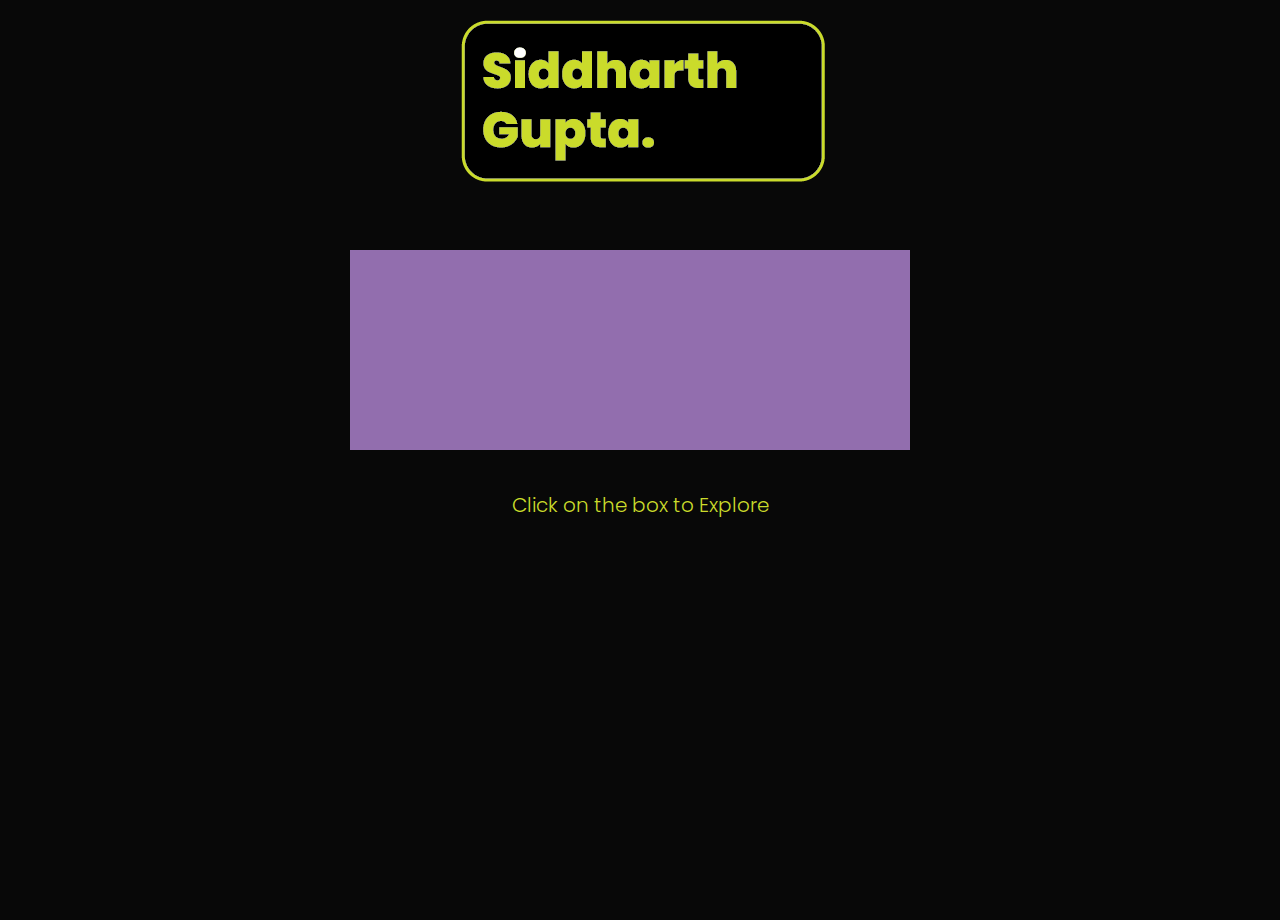
<file: index.html>
<!DOCTYPE html>
<html lang="en">
<head>
    <!-- landing page -->
    <meta charset="UTF-8">
    <meta http-equiv="X-UA-Compatible" content="IE=edge">
    <meta name="viewport" content="width=device-width, initial-scale=1.0">
    <title>SiddharthGupta</title>
    <link rel="stylesheet" href="styles.css">
    <style>
        @import url('https://fonts.googleapis.com/css2?family=Poppins:wght@900&display=swap');
    </style>
</head>
<body>
    <div id="logo"><img src="./Images/Logo2.png" alt=""></div>
    <div class="name">
        SIDDHARTH<br><br> GUPTA
        
    </div>
    
    <div class="demo-wrapper" onclick="myanime()">
        <div class="square"></div>
        <div class="square"></div>
        <div class="square"></div>
        <div class="square"></div>
        <div class="square"></div>
        <div class="square"></div>
        <div class="square"></div>
        <div class="square"></div>
        <div class="square"></div>
        <div class="square"></div>
        <div class="square"></div>
        <div class="square"></div>
        <div class="square"></div>
        <div class="square"></div>
        <div class="square"></div>
        <div class="square"></div>
        <div class="square"></div>
        <div class="square"></div>
        <div class="square"></div>
        <div class="square"></div>
        <div class="square"></div>
        <div class="square"></div>
        <div class="square"></div>
        <div class="square"></div>
        <div class="square"></div>
        <div class="square"></div>
        <div class="square"></div>
        <div class="square"></div>
        <div class="square"></div>
        <div class="square"></div>
        <div class="square"></div>
        <div class="square"></div>
        <div class="square"></div>
        <div class="square"></div>
        <div class="square"></div>
        <div class="square"></div>
        <div class="square"></div>
        <div class="square"></div>
        <div class="square"></div>
        <div class="square"></div>
        <div class="square"></div>
        <div class="square"></div>
        <div class="square"></div>
        <div class="square"></div>
        <div class="square"></div>
        <div class="square"></div>
        <div class="square"></div>
        <div class="square"></div>
        <div class="square"></div>
        <div class="square"></div>
        <div class="square"></div>
        <div class="square"></div>
        <div class="square"></div>
        <div class="square"></div>
        <div class="square"></div>
        <div class="square"></div>
        <div class="square"></div>
        <div class="square"></div>
        <div class="square"></div>
        <div class="square"></div>
        <div class="square"></div>
        <div class="square"></div>
        <div class="square"></div>
        <div class="square"></div>
        <div class="square"></div>
        <div class="square"></div>
        <div class="square"></div>
        <div class="square"></div>
        <div class="square"></div>
        <div class="square"></div>
        
    </div>
    
    <script src="anime.min.js"></script>
    <script>
        function myanime(){
            document.getElementById("logo").style.display = "none";
            document.getElementById("foot").style.display = "none";
            anime({
                targets: '.square',
                translateX: anime.stagger(70, {grid: [14, 5], from: 'center', axis: 'x'}),
                translateY: anime.stagger(70, {grid: [14, 5], from: 'center', axis: 'y'}),
                rotateZ: anime.stagger([0, 90], {grid: [14, 5], from: 'center', axis: 'x'}),
                delay: anime.stagger(200, {grid: [14, 5], from: 'center'}),
                easing: 'easeInOutQuad'
            })
            setTimeout(function() {
                window.location.href = "./Portfolio.html";
            }, 4000);
            
        }
    </script>
    <div id="foot"><p>Click on the box to Explore</p></div>
</body>
</html>
</file>
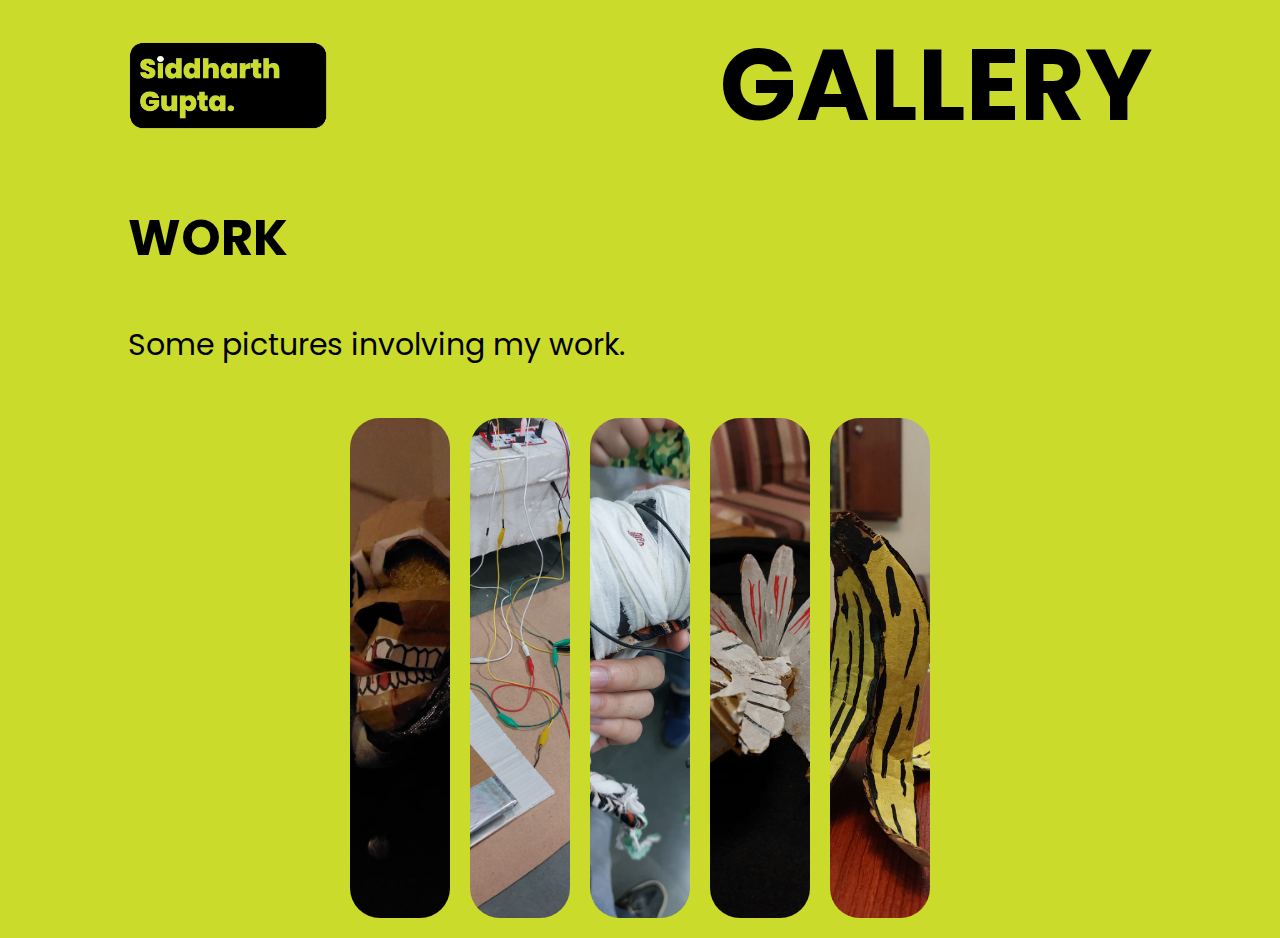
<file: Images1.html>
<!DOCTYPE html>
<html lang="en">
<head>
    <meta charset="UTF-8">
    <meta http-equiv="X-UA-Compatible" content="IE=edge">
    <meta name="viewport" content="width=device-width, initial-scale=1.0">
    <title>Document</title>
    <link rel="stylesheet" href="Images_style1.css">
    <style>
        @import url('https://fonts.googleapis.com/css2?family=Poppins:wght@900&display=swap');
    </style>
</head>
<body>
    <script>document.body.style.backgroundColor = "#CADB2B";</script>
    <div id="header">
        <div class="container">
            <nav>
                <!-- <img src="Images/logo.png" class="logo"> -->
                <img src="Images/Logo2.png" class="logo">
                <h1>GALLERY</h1>
            </nav>
        </div>
    </div>
    <div id="content">
        <div class="title">
            <!-- <h1>PROJECTS</h1> -->
            <h1>WORK</h1>
            <p><br>Some pictures involving my work.
                </p>
        </div>
    </div>
    <div id="photos">
        <div class="container">
            <div class="gallery">
                <div class="img-box"><h3></h3></div>
                <div class="img-box"><h3></h3></div>
                <div class="img-box"><h3></h3></div>
                <div class="img-box"><h3></h3></div>
                <div class="img-box"><h3></h3></div>
            </div>
        </div>
    </div>
</body>
</html>
</file>
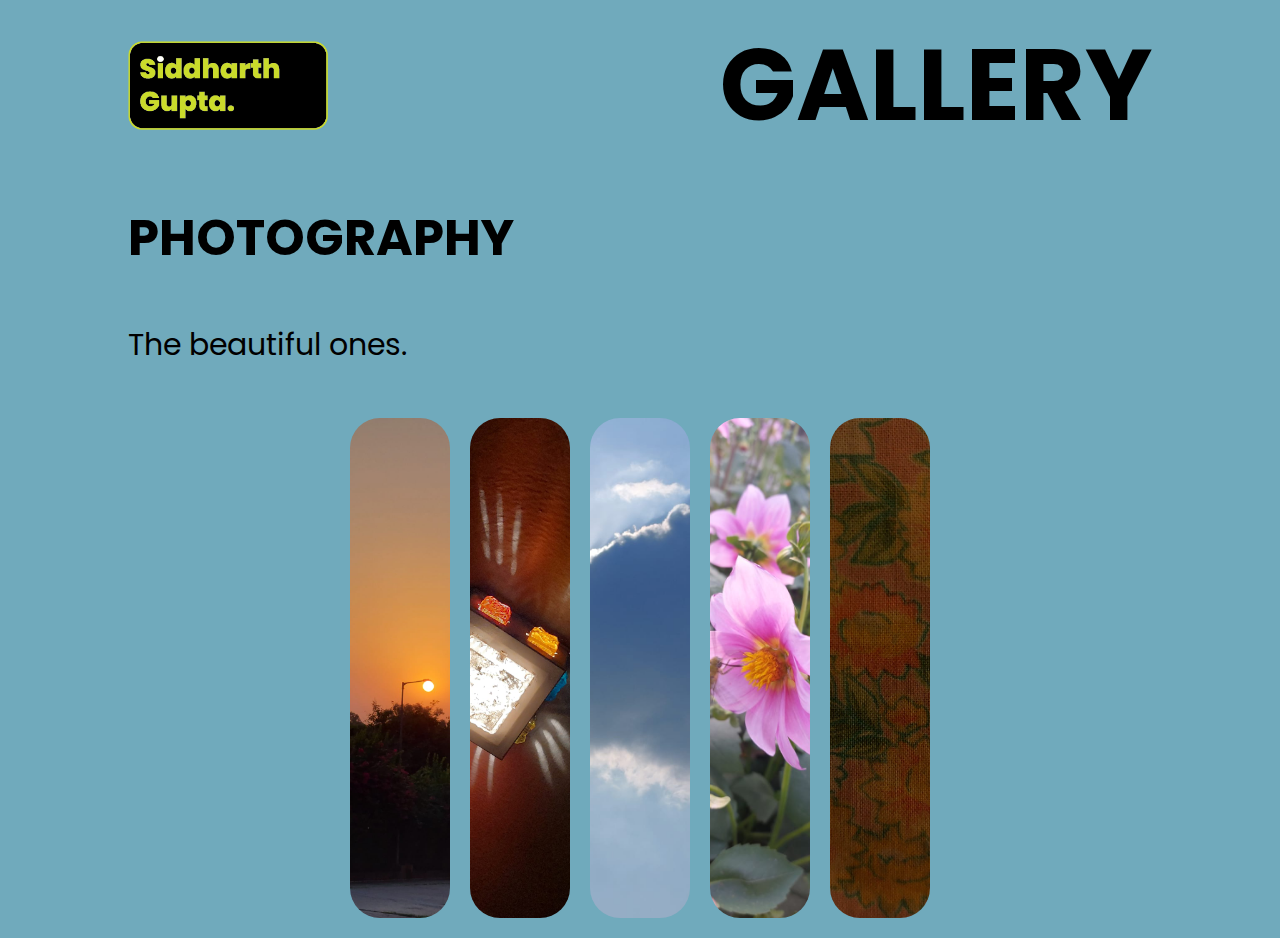
<file: Images2.html>
<!DOCTYPE html>
<html lang="en">
<head>
    <meta charset="UTF-8">
    <meta http-equiv="X-UA-Compatible" content="IE=edge">
    <meta name="viewport" content="width=device-width, initial-scale=1.0">
    <title>Document</title>
    <link rel="stylesheet" href="Images_style2.css">
    <style>
        @import url('https://fonts.googleapis.com/css2?family=Poppins:wght@900&display=swap');
    </style>
</head>
<body>
    <script>document.body.style.backgroundColor = "#70AABC";</script>
    <div id="header">
        <div class="container">
            <nav>
                <!-- <img src="Images/logo.png" class="logo"> -->
                <img src="Images/Logo2.png" class="logo">
                <h1>GALLERY</h1>
            </nav>
        </div>
    </div>
    <div id="content">
        <div class="title">
            <!-- <h1>PROJECTS</h1> -->
            <h1>PHOTOGRAPHY</h1>
            <p><br>The beautiful ones.
                </p>
        </div>
    </div>
    <div id="photos">
        <div class="container">
            <div class="gallery">
                <div class="img-box"><h3></h3></div>
                <div class="img-box"><h3></h3></div>
                <div class="img-box"><h3></h3></div>
                <div class="img-box"><h3></h3></div>
                <div class="img-box"><h3></h3></div>
            </div>
        </div>
    </div>
</body>
</html>
</file>
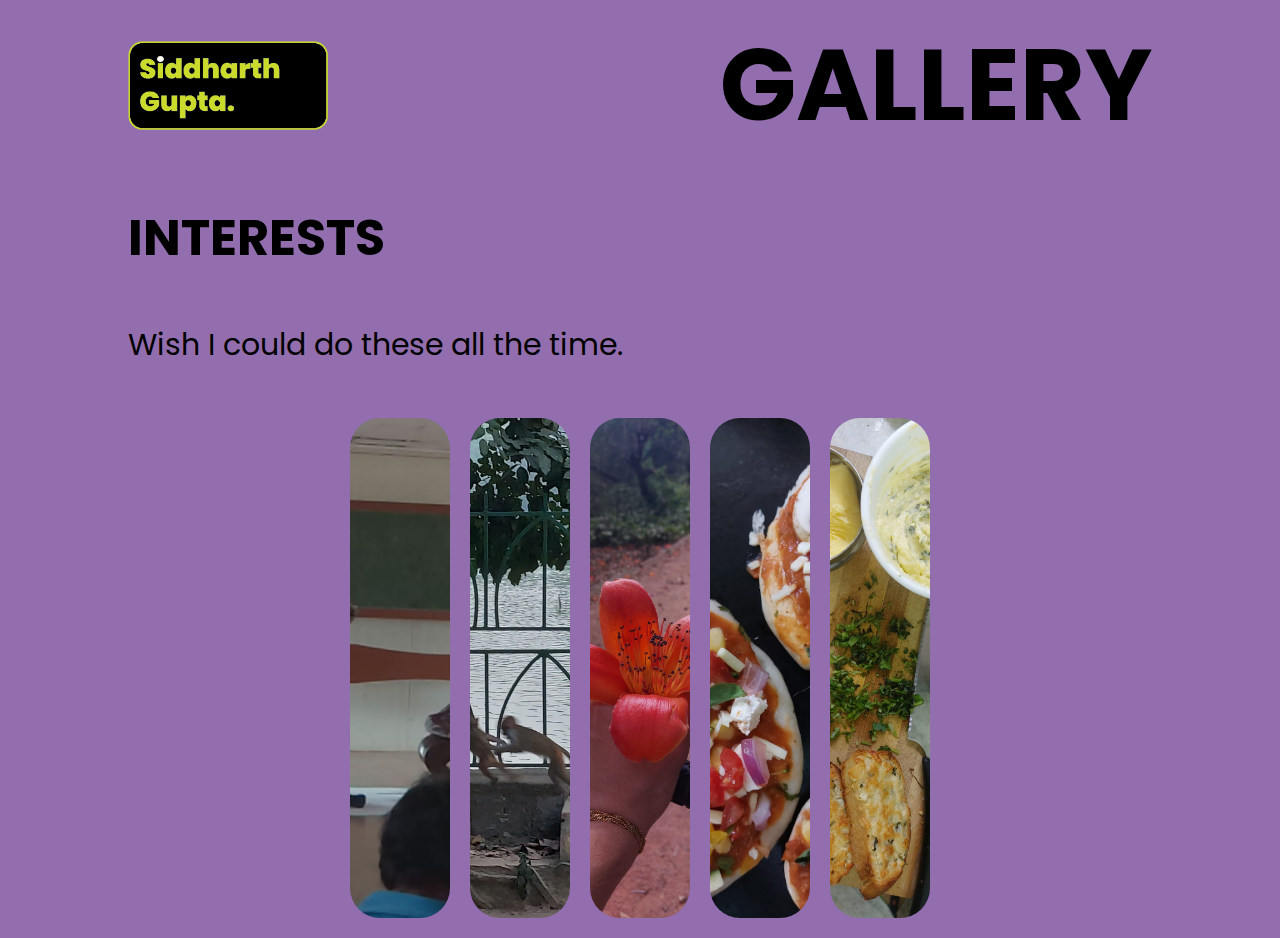
<file: Images3.html>
<!DOCTYPE html>
<html lang="en">
<head>
    <meta charset="UTF-8">
    <meta http-equiv="X-UA-Compatible" content="IE=edge">
    <meta name="viewport" content="width=device-width, initial-scale=1.0">
    <title>Document</title>
    <link rel="stylesheet" href="Images_style3.css">
    <style>
        @import url('https://fonts.googleapis.com/css2?family=Poppins:wght@900&display=swap');
    </style>
</head>
<body>
    <script>document.body.style.backgroundColor = "#926EAE";</script>
    <div id="header">
        <div class="container">
            <nav>
                <!-- <img src="Images/logo.png" class="logo"> -->
                <img src="Images/Logo2.png" class="logo">
                <h1>GALLERY</h1>
            </nav>
        </div>
    </div>
    <div id="content">
        <div class="title">
            <!-- <h1>PROJECTS</h1> -->
            <h1>INTERESTS</h1>
            <p><br>Wish I could do these all the time.
                </p>
        </div>
    </div>
    <div id="photos">
        <div class="container">
            <div class="gallery">
                <div class="img-box"><h3></h3></div>
                <div class="img-box"><h3></h3></div>
                <div class="img-box"><h3></h3></div>
                <div class="img-box"><h3></h3></div>
                <div class="img-box"><h3></h3></div>
            </div>
        </div>
    </div>
</body>
</html>
</file>
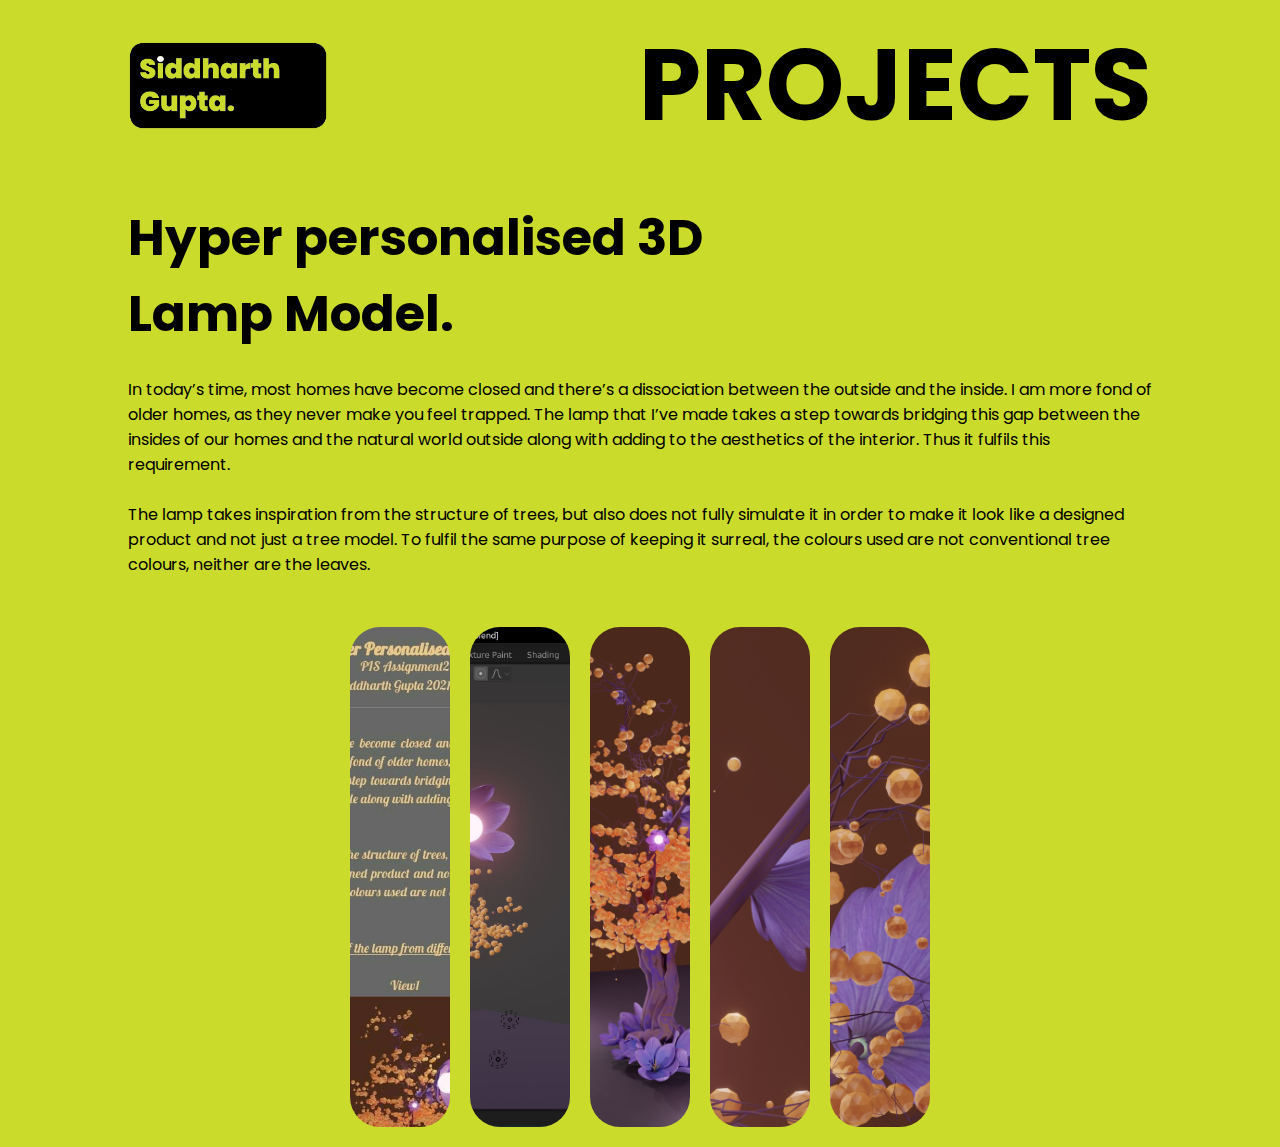
<file: Project1.html>
<!DOCTYPE html>
<html lang="en">
<head>
    <meta charset="UTF-8">
    <meta http-equiv="X-UA-Compatible" content="IE=edge">
    <meta name="viewport" content="width=device-width, initial-scale=1.0">
    <title>Document</title>
    <link rel="stylesheet" href="Project_style.css">
    <style>
        @import url('https://fonts.googleapis.com/css2?family=Poppins:wght@900&display=swap');
    </style>
</head>
<body>
    <script>document.body.style.backgroundColor = "#CADB2B";</script>
    <div id="header">
        <div class="container">
            <nav>
                <!-- <img src="Images/logo.png" class="logo"> -->
                <img src="Images/Logo2.png" class="logo">
                <h1>PROJECTS</h1>
            </nav>
        </div>
    </div>
    <div id="content">
        <div class="title">
            <!-- <h1>PROJECTS</h1> -->
            <h1>Hyper personalised 3D <br>Lamp Model.</h1>
            <p><br>In today’s time, most homes have become closed and there’s a dissociation between the
                outside and the inside. I am more fond of older homes, as they never make you feel trapped.
                The lamp that I’ve made takes a step towards bridging this gap between the insides of our
                    homes and the natural world outside along with adding to the aesthetics of the interior. Thus
                it fulfils this requirement.
                <br><br>
                The lamp takes inspiration from the structure of trees, but also does not fully simulate it in
                order to make it look like a designed product and not just a tree model. To fulfil the same
                purpose of keeping it surreal, the colours used are not conventional tree colours, neither are
                the leaves.
                </p>
        </div>
    </div>
    <div id="photos">
        <div class="container">
            <div class="gallery">
                <div class="img-box"><h3></h3></div>
                <div class="img-box"><h3></h3></div>
                <div class="img-box"><h3></h3></div>
                <div class="img-box"><h3></h3></div>
                <div class="img-box"><h3></h3></div>
            </div>
        </div>
    </div>
</body>
</html>
</file>
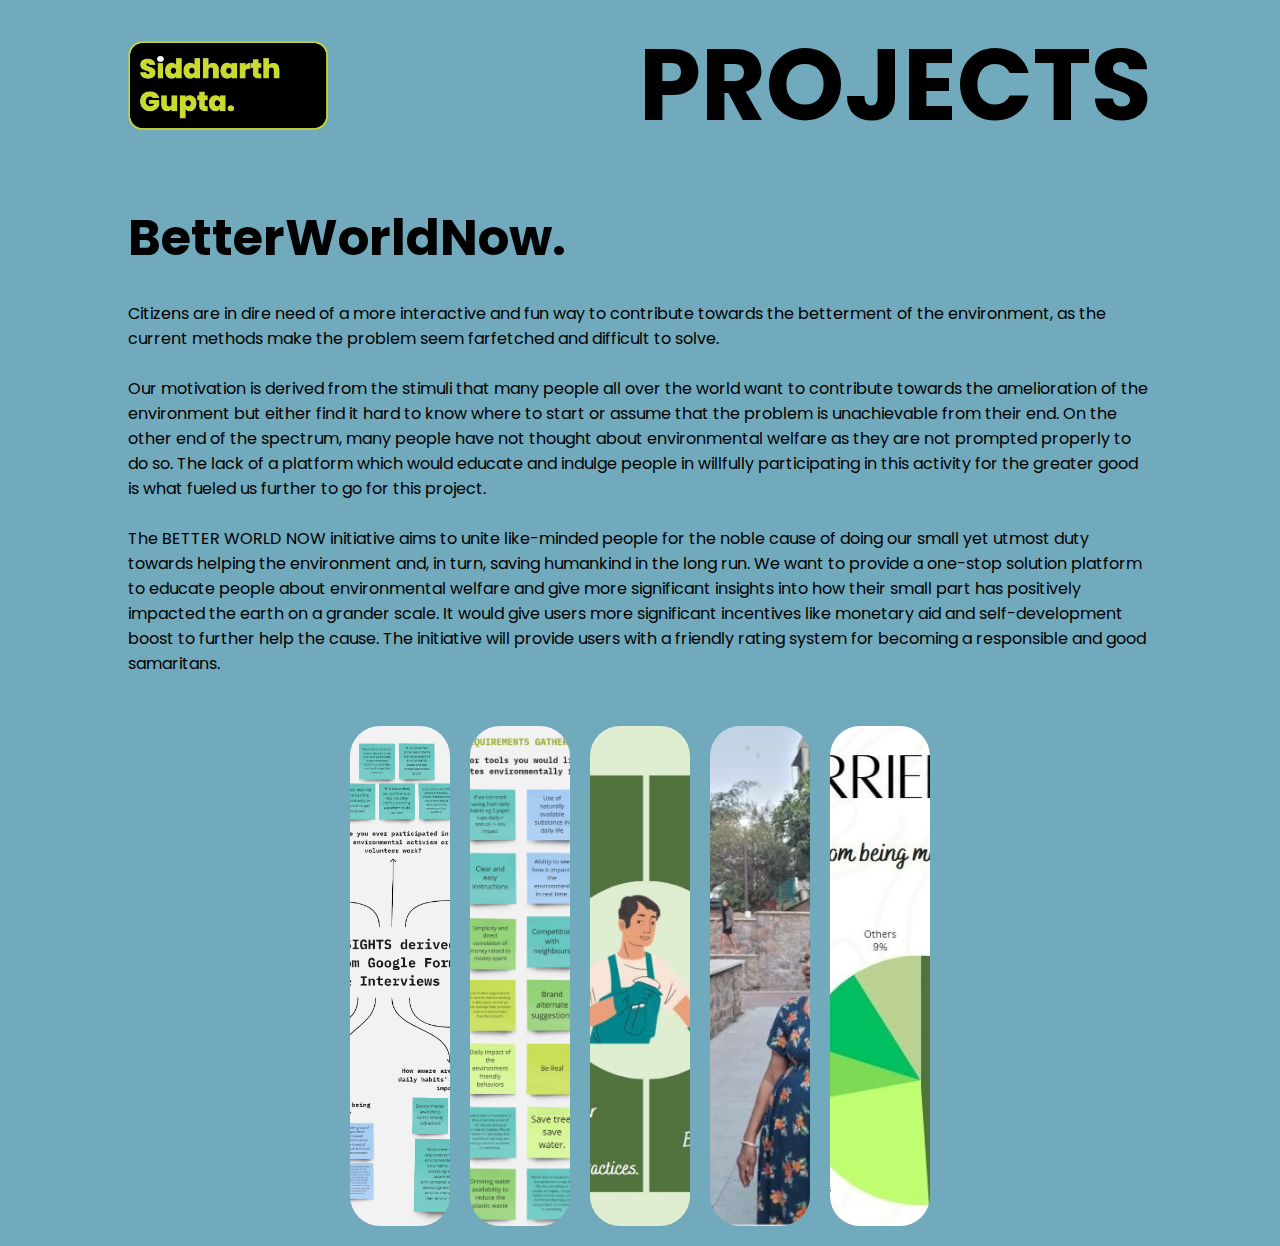
<file: Project2.html>
<!DOCTYPE html>
<html lang="en">
<head>
    <meta charset="UTF-8">
    <meta http-equiv="X-UA-Compatible" content="IE=edge">
    <meta name="viewport" content="width=device-width, initial-scale=1.0">
    <title>Document</title>
    <link rel="stylesheet" href="Project_style2.css">
    <style>
        @import url('https://fonts.googleapis.com/css2?family=Poppins:wght@900&display=swap');
    </style>
</head>
<body>
    <script>document.body.style.backgroundColor = "#70AABC";</script>
    <div id="header">
        <div class="container">
            <nav>
                <!-- <img src="Images/logo.png" class="logo"> -->
                <img src="Images/Logo2.png" class="logo">
                <h1>PROJECTS</h1>
            </nav>
        </div>
    </div>
    <div id="content">
        <div class="title">
            <!-- <h1>PROJECTS</h1> -->
            <h1>BetterWorldNow.</h1>
            <p><br>Citizens are in dire need of a more interactive and fun way to contribute towards the
                betterment of the environment, as the current methods make the problem seem
                
                farfetched and difficult to solve.
                <br><br>Our motivation is derived from the stimuli that many people all over the world want to contribute towards the
                amelioration of the environment but either find it hard to know where to start or assume that the problem is
                unachievable from their end. On the other end of the spectrum, many people have not thought about environmental
                welfare as they are not prompted properly to do so. The lack of a platform which would educate and indulge people in

                willfully participating in this activity for the greater good is what fueled us further to go for this project.
                <br><br>The BETTER WORLD NOW initiative aims to unite like-minded people for the noble cause of doing our small yet utmost
                duty towards helping the environment and, in turn, saving humankind in the long run. We want to provide a one-stop
                solution platform to educate people about environmental welfare and give more significant insights into how their small
                part has positively impacted the earth on a grander scale. It would give users more significant incentives like monetary
                aid and self-development boost to further help the cause. The initiative will provide users with a friendly rating system

                for becoming a responsible and good samaritans.
                </p>
        </div>
    </div>
    <div id="photos">
        <div class="container">
            <div class="gallery">
                <div class="img-box"><h3></h3></div>
                <div class="img-box"><h3></h3></div>
                <div class="img-box"><h3></h3></div>
                <div class="img-box"><h3></h3></div>
                <div class="img-box"><h3></h3></div>
            </div>
        </div>
    </div>
</body>
</html>
</file>
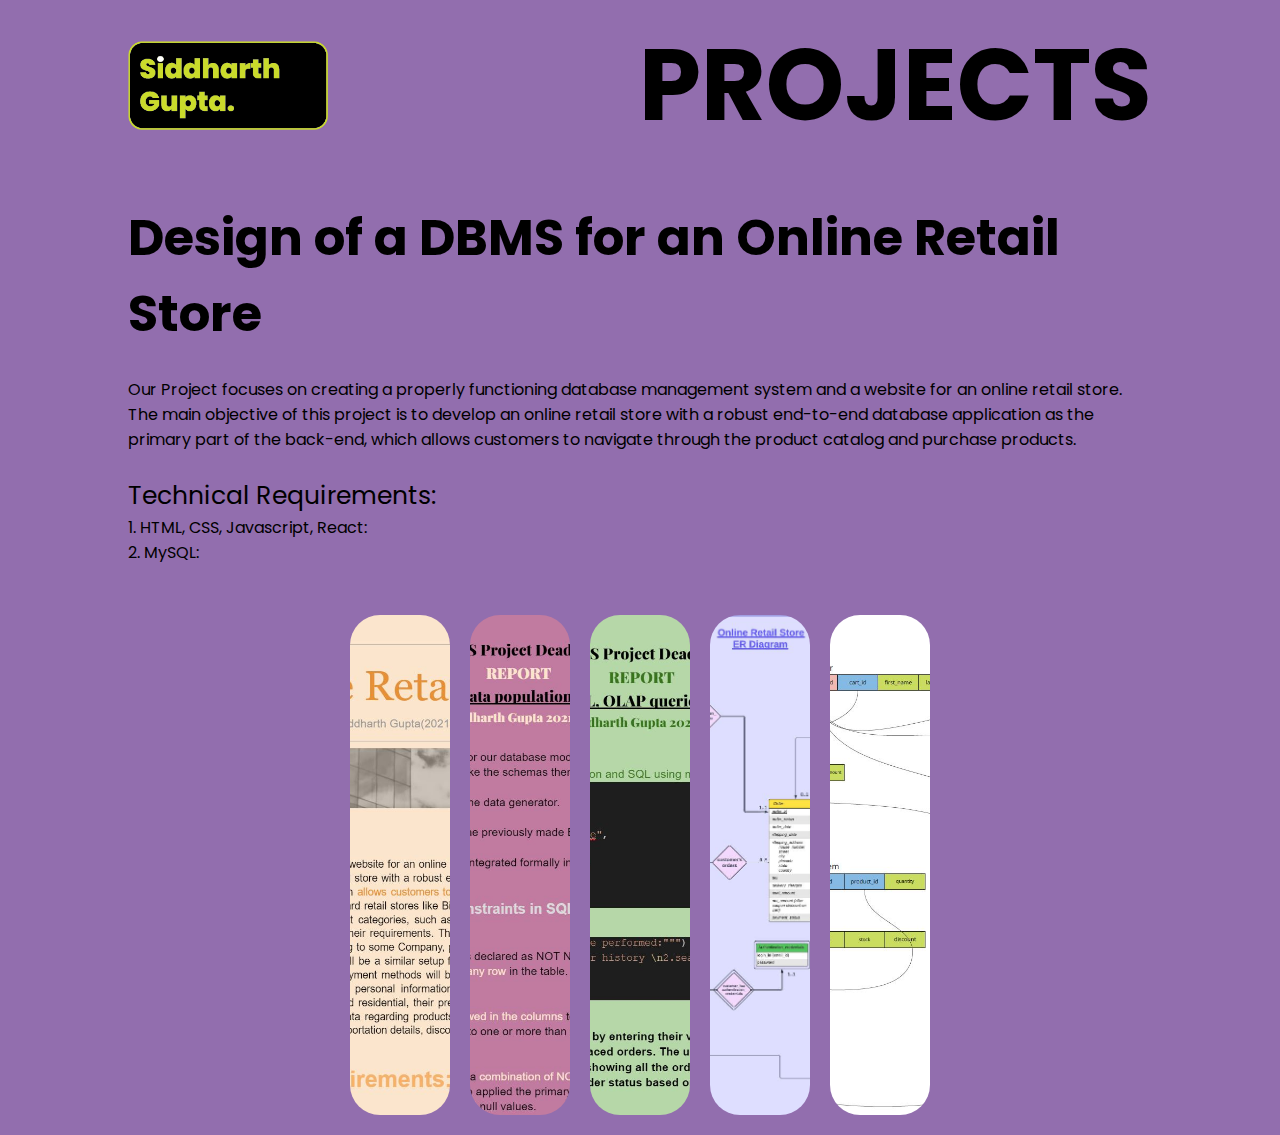
<file: Project3.html>
<!DOCTYPE html>
<html lang="en">
<head>
    <meta charset="UTF-8">
    <meta http-equiv="X-UA-Compatible" content="IE=edge">
    <meta name="viewport" content="width=device-width, initial-scale=1.0">
    <title>Document</title>
    <link rel="stylesheet" href="Project_style3.css">
    <style>
        @import url('https://fonts.googleapis.com/css2?family=Poppins:wght@900&display=swap');
    </style>
</head>
<body>
    <script>document.body.style.backgroundColor = "#926EAE";</script>
    <div id="header">
        <div class="container">
            <nav>
                <!-- <img src="Images/logo.png" class="logo"> -->
                <img src="Images/Logo2.png" class="logo">
                <h1>PROJECTS</h1>
            </nav>
        </div>
    </div>
    <div id="content">
        <div class="title">
            <!-- <h1>PROJECTS</h1> -->
            <h1>Design of a DBMS for an Online Retail Store<br></h1>
            <p><br>Our Project focuses on creating a properly functioning database management system and a website for an online retail store. The main objective of this
                project is to develop an online retail store with a robust end-to-end database application as the
                primary part of the back-end, which allows customers to navigate through the product catalog
                and purchase products.<br><br>
                <span>Technical Requirements:</span><br>
                1. HTML, CSS, Javascript, React:<br>
                2. MySQL:
                </p>
        </div>
    </div>
    <div id="photos">
        <div class="container">
            <div class="gallery">
                <div class="img-box"><h3></h3></div>
                <div class="img-box"><h3></h3></div>
                <div class="img-box"><h3></h3></div>
                <div class="img-box"><h3></h3></div>
                <div class="img-box"><h3></h3></div>
            </div>
        </div>
    </div>
</body>
</html>
</file>
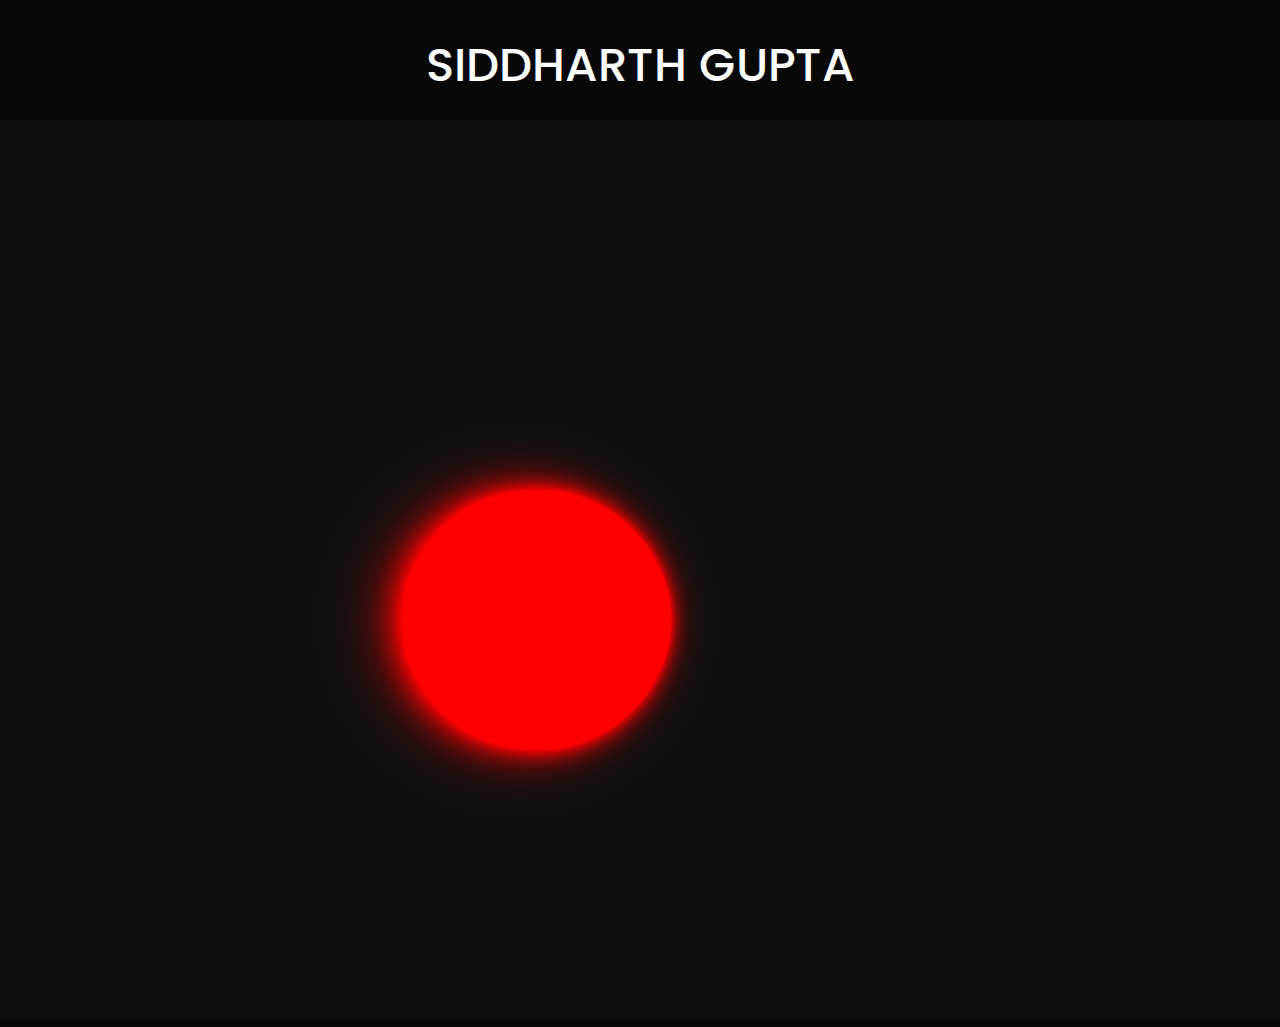
<file: FluidColour/EntryPage.html>
<!DOCTYPE html>
<html lang="en">
<head>
    <meta charset="UTF-8">
    <meta http-equiv="X-UA-Compatible" content="IE=edge">
    <meta name="viewport" content="width=device-width, initial-scale=1.0">
    <title>Siddharth's Portfolio</title>
    <link rel="stylesheet" href="style.css">
    <style>
        @import url('https://fonts.googleapis.com/css2?family=Poppins:wght@900&display=swap');
    </style>
</head>
<body>
    <div id="header">
        SIDDHARTH GUPTA
    </div>
    <!-- <div class="css-selector-demo">
        <div class="square"></div>
    </div> -->
    <!-- <script src="./anime.min.js"></script>
    <script>
        anime({
            targets: '.css-selector-demo .el',
            translateX: 250
        });
    </script> -->

    <canvas id="renderSurface"></canvas>

    <script src="./fluid/jquery.min.js"></script>
    <script src="./fluid/fluid.min.js"></script>
    <script src="./fluid/app.js"></script>

</body>
</html>
</file>
<file: styles.css>
*{
    margin: 0;
    padding: 0;
    font-family: 'Poppins', sans-serif;
    box-sizing: border-box;
}
body{
    background-color: #080808;
}
#logo{
    /* width: 50px; */
    margin-top: 20px;
    height: 50px;
    padding-left: 36%;
    /* align-items: center; */
}
#foot{
    font-size: 20px;
    color: #CADB2B;
    width: 100%;
    text-align: center;
    padding: 400px 0;
    /* background: #262626; */
    font-weight: 300;
    margin-top: 20px;
}
.name{
    font-family: "Good Sans", Helvetica;
    margin: 200px 500px;
    /* padding-top: 125px; */
    text-align: center;
    font-size: 35pt;
    font-weight: 900;
    position: absolute;
    color:#CADB2B;
    line-height: 1.1;
    /* letter-spacing: -0.07em; */
}
.demo-wrapper{
    margin: 180px 350px;
    /* align-items: center; */
    display: grid;
    grid-template-columns: 40px 40px 40px 40px 40px 40px 40px 40px 40px 40px 40px 40px 40px 40px;
    grid-gap: 0px;
    position: absolute;
}
.demo-wrapper:hover {
    cursor: pointer;
    /* background-color: yellow; */
    /* cursor: url("./Images/spin.gif"), auto; */
    /* cursor: url("./Images/download.png"), auto; */
}
.square{
    height: 40px;
    width: 40px;
    background-color: #926EAE;
}
</file>
<file: Images_style1.css>
*{
    margin: 0;
    padding: 0;
    font-family: 'Poppins', sans-serif;
    box-sizing: border-box;
    /* background: #CADB2B; */
}
.container{
    padding: 10px 10%;
}
nav{
    display: flex;
    align-items: center;
    justify-content: space-between;
    flex-wrap: wrap;
}
nav h1{
    font-size: 100px;
}
.logo{
    width: 200px;
    /* margin-top: 20px;     */
}
#content{
    margin: 30px 10% ;
}
.title h1{
    font-size: 50px;
}
.title p{
    font-size: 30px;
}
.title span{
    /* color:  */
    font-size: 25px;
}
/* photos------------- */
#photos{
    margin: 0;
    padding: 0;
}
photos.container{
    width: 100px;
    height: 100vh;
    display: flex;
    align-items: center;
    justify-content: center;
}
.gallery{
    display:flex;
    align-items: center;
    justify-content: center;
}
.img-box{
    width: 100px;
    height: 500px;
    margin: 10px;
    border-radius: 30px;
    background: url(./Images/Gallery/w7.jpeg);
    background-size: cover;
    background-position: center;
    position: relative;
    transition: width 0.5s;
}
.img-box:nth-child(2){
    background: url(./Images/Gallery/w2.jpeg);
    background-size: cover;
    background-position: center;
}
.img-box:nth-child(3){
    background: url(./Images/Gallery/w1.jpeg);
    background-size: cover;
    background-position: center;
}
.img-box:nth-child(4){
    background: url(./Images/Gallery/w8.jpeg);
    background-size: cover;
    background-position: center;
}
.img-box:nth-child(5){
    background: url(./Images/Gallery/w9.jpeg);
    background-size: cover;
    background-position: center;
}
.img-box h3{
    color: #fff;
    position: absolute;
    bottom: 0;
    left: 30px;
    opacity: 0;
    transition: bottom 0.5s, opacity 0.5s;
}
.img-box:hover{
    width: 500px;
    cursor: pointer;
}
.img-box:hover h3{
    opacity: 1;
    bottom: 25px;
}
</file>
<file: Images_style2.css>
*{
    margin: 0;
    padding: 0;
    font-family: 'Poppins', sans-serif;
    box-sizing: border-box;
    /* background: #CADB2B; */
}
.container{
    padding: 10px 10%;
}
nav{
    display: flex;
    align-items: center;
    justify-content: space-between;
    flex-wrap: wrap;
}
nav h1{
    font-size: 100px;
}
.logo{
    width: 200px;
    /* margin-top: 20px;     */
}
#content{
    margin: 30px 10% ;
}
.title h1{
    font-size: 50px;
}
.title p{
    font-size: 30px;
}
.title span{
    /* color:  */
    font-size: 25px;
}
/* photos------------- */
#photos{
    margin: 0;
    padding: 0;
}
photos.container{
    width: 100px;
    height: 100vh;
    display: flex;
    align-items: center;
    justify-content: center;
}
.gallery{
    display:flex;
    align-items: center;
    justify-content: center;
}
.img-box{
    width: 100px;
    height: 500px;
    margin: 10px;
    border-radius: 30px;
    background: url(./Images/Gallery/p8.jpeg);
    background-size: cover;
    background-position: center;
    position: relative;
    transition: width 0.5s;
}
.img-box:nth-child(2){
    background: url(./Images/Gallery/p9.jpeg);
    background-size: cover;
    background-position: center;
}
.img-box:nth-child(3){
    background: url(./Images/Gallery/p2.jpeg);
    background-size: cover;
    background-position: center;
}
.img-box:nth-child(4){
    background: url(./Images/Gallery/p4.jpeg);
    background-size: cover;
    background-position: center;
}
.img-box:nth-child(5){
    background: url(./Images/Gallery/p7.jpeg);
    background-size: cover;
    background-position: center;
}
.img-box h3{
    color: #fff;
    position: absolute;
    bottom: 0;
    left: 30px;
    opacity: 0;
    transition: bottom 0.5s, opacity 0.5s;
}
.img-box:hover{
    width: 500px;
    cursor: pointer;
}
.img-box:hover h3{
    opacity: 1;
    bottom: 25px;
}
</file>
<file: Images_style3.css>
*{
    margin: 0;
    padding: 0;
    font-family: 'Poppins', sans-serif;
    box-sizing: border-box;
    /* background: #CADB2B; */
}
.container{
    padding: 10px 10%;
}
nav{
    display: flex;
    align-items: center;
    justify-content: space-between;
    flex-wrap: wrap;
}
nav h1{
    font-size: 100px;
}
.logo{
    width: 200px;
    /* margin-top: 20px;     */
}
#content{
    margin: 30px 10% ;
}
.title h1{
    font-size: 50px;
}
.title p{
    font-size: 30px;
}
.title span{
    /* color:  */
    font-size: 25px;
}
/* photos------------- */
#photos{
    margin: 0;
    padding: 0;
}
photos.container{
    width: 100px;
    height: 100vh;
    display: flex;
    align-items: center;
    justify-content: center;
}
.gallery{
    display:flex;
    align-items: center;
    justify-content: center;
}
.img-box{
    width: 100px;
    height: 500px;
    margin: 10px;
    border-radius: 30px;
    background: url(./Images/Gallery/i1.jpeg);
    background-size: cover;
    background-position: center;
    position: relative;
    transition: width 0.5s;
}
.img-box:nth-child(2){
    background: url(./Images/Gallery/i4.jpeg);
    background-size: cover;
    background-position: center;
}
.img-box:nth-child(3){
    background: url(./Images/Gallery/i5.jpeg);
    background-size: cover;
    background-position: center;
}
.img-box:nth-child(4){
    background: url(./Images/Gallery/i2.jpeg);
    background-size: cover;
    background-position: center;
}
.img-box:nth-child(5){
    background: url(./Images/Gallery/i3.jpeg);
    background-size: cover;
    background-position: center;
}
.img-box h3{
    color: #fff;
    position: absolute;
    bottom: 0;
    left: 30px;
    opacity: 0;
    transition: bottom 0.5s, opacity 0.5s;
}
.img-box:hover{
    width: 500px;
    cursor: pointer;
}
.img-box:hover h3{
    opacity: 1;
    bottom: 25px;
}
</file>
<file: Project_style.css>
*{
    margin: 0;
    padding: 0;
    font-family: 'Poppins', sans-serif;
    box-sizing: border-box;
    /* background: #CADB2B; */
}
.container{
    padding: 10px 10%;
}
nav{
    display: flex;
    align-items: center;
    justify-content: space-between;
    flex-wrap: wrap;
}
nav h1{
    font-size: 100px;
}
.logo{
    width: 200px;
    /* margin-top: 20px;     */
}
#content{
    margin: 30px 10% ;
}
.title h1{
    font-size: 50px;
}
.title span{
    /* color:  */
    font-size: 25px;
}
/* photos------------- */
#photos{
    margin: 0;
    padding: 0;
}
photos.container{
    width: 100px;
    height: 100vh;
    display: flex;
    align-items: center;
    justify-content: center;
}
.gallery{
    display:flex;
    align-items: center;
    justify-content: center;
}
.img-box{
    width: 100px;
    height: 500px;
    margin: 10px;
    border-radius: 30px;
    background: url(./Images/Projects/P1/7.JPG);
    background-size: cover;
    background-position: center;
    position: relative;
    transition: width 0.5s;
}
.img-box:nth-child(2){
    background: url(./Images/Projects/P1/6.JPG);
    background-size: cover;
    background-position: center;
}
.img-box:nth-child(3){
    background: url(./Images/Projects/P1/1.png);
    background-size: cover;
    background-position: center;
}
.img-box:nth-child(4){
    background: url(./Images/Projects/P1/3.png);
    background-size: cover;
    background-position: center;
}
.img-box:nth-child(5){
    background: url(./Images/Projects/P1/2.png);
    background-size: cover;
    background-position: center;
}
.img-box h3{
    color: #fff;
    position: absolute;
    bottom: 0;
    left: 30px;
    opacity: 0;
    transition: bottom 0.5s, opacity 0.5s;
}
.img-box:hover{
    width: 500px;
    cursor: pointer;
}
.img-box:hover h3{
    opacity: 1;
    bottom: 25px;
}
</file>
<file: Project_style2.css>
*{
    margin: 0;
    padding: 0;
    font-family: 'Poppins', sans-serif;
    box-sizing: border-box;
    /* background: #CADB2B; */
}
.container{
    padding: 10px 10%;
}
nav{
    display: flex;
    align-items: center;
    justify-content: space-between;
    flex-wrap: wrap;
}
nav h1{
    font-size: 100px;
}
.logo{
    width: 200px;
    /* margin-top: 20px;     */
}
#content{
    margin: 30px 10% ;
}
.title h1{
    font-size: 50px;
}
.title span{
    /* color:  */
    font-size: 25px;
}
/* photos------------- */
#photos{
    margin: 0;
    padding: 0;
}
photos.container{
    width: 100px;
    height: 100vh;
    display: flex;
    align-items: center;
    justify-content: center;
}
.gallery{
    display:flex;
    align-items: center;
    justify-content: center;
}
.img-box{
    width: 100px;
    height: 500px;
    margin: 10px;
    border-radius: 30px;
    background: url(./Images/Projects/P2/1.jpg);
    background-size: cover;
    background-position: center;
    position: relative;
    transition: width 0.5s;
}
.img-box:nth-child(2){
    background: url(./Images/Projects/P2/2.jpg);
    background-size: cover;
    background-position: center;
}
.img-box:nth-child(3){
    background: url(./Images/Projects/P2/3.jpg);
    background-size: cover;
    background-position: center;
}
.img-box:nth-child(4){
    background: url(./Images/Projects/P2/4.jpg);
    background-size: cover;
    background-position: center;
}
.img-box:nth-child(5){
    background: url(./Images/Projects/P2/5.JPG);
    background-size: cover;
    background-position: center;
}
.img-box h3{
    color: #fff;
    position: absolute;
    bottom: 0;
    left: 30px;
    opacity: 0;
    transition: bottom 0.5s, opacity 0.5s;
}
.img-box:hover{
    width: 500px;
    cursor: pointer;
}
.img-box:hover h3{
    opacity: 1;
    bottom: 25px;
}
</file>
<file: Project_style3.css>
*{
    margin: 0;
    padding: 0;
    font-family: 'Poppins', sans-serif;
    box-sizing: border-box;
    /* background: #CADB2B; */
}
.container{
    padding: 10px 10%;
}
nav{
    display: flex;
    align-items: center;
    justify-content: space-between;
    flex-wrap: wrap;
}
nav h1{
    font-size: 100px;
}
.logo{
    width: 200px;
    /* margin-top: 20px;     */
}
#content{
    margin: 30px 10% ;
}
.title h1{
    font-size: 50px;
}
.title span{
    /* color:  */
    font-size: 25px;
}
/* photos------------- */
#photos{
    margin: 0;
    padding: 0;
}
photos.container{
    width: 100px;
    height: 100vh;
    display: flex;
    align-items: center;
    justify-content: center;
}
.gallery{
    display:flex;
    align-items: center;
    justify-content: center;
}
.img-box{
    width: 100px;
    height: 500px;
    margin: 10px;
    border-radius: 30px;
    background: url(./Images/Projects/P3/1.JPG);
    background-size: cover;
    background-position: center;
    position: relative;
    transition: width 0.5s;
}
.img-box:nth-child(2){
    background: url(./Images/Projects/P3/2.JPG);
    background-size: cover;
    background-position: center;
}
.img-box:nth-child(3){
    background: url(./Images/Projects/P3/3.JPG);
    background-size: cover;
    background-position: center;
}
.img-box:nth-child(4){
    background: url(./Images/Projects/P3/4.JPG);
    background-size: cover;
    background-position: center;
}
.img-box:nth-child(5){
    background: url(./Images/Projects/P3/5.JPG);
    background-size: cover;
    background-position: center;
}
.img-box h3{
    color: #fff;
    position: absolute;
    bottom: 0;
    left: 30px;
    opacity: 0;
    transition: bottom 0.5s, opacity 0.5s;
}
.img-box:hover{
    width: 500px;
    cursor: pointer;
}
.img-box:hover h3{
    opacity: 1;
    bottom: 25px;
}
</file>
<file: FluidColour/style.css>
*{
    margin: 0;
    padding: 0;
    font-family: 'Poppins', 'sans-serif';
    box-sizing: border-box;
}

body{
    background: #080808;
    color: #fff;
}
#header{
    padding-top: 30px;
    text-align: center;
    font-size: 35pt;
    font-weight: 500;
}

canvas{
    margin-top: 20px;
    background: #000000;
    height: 100vh;
    width: 100%;
}
</file>
